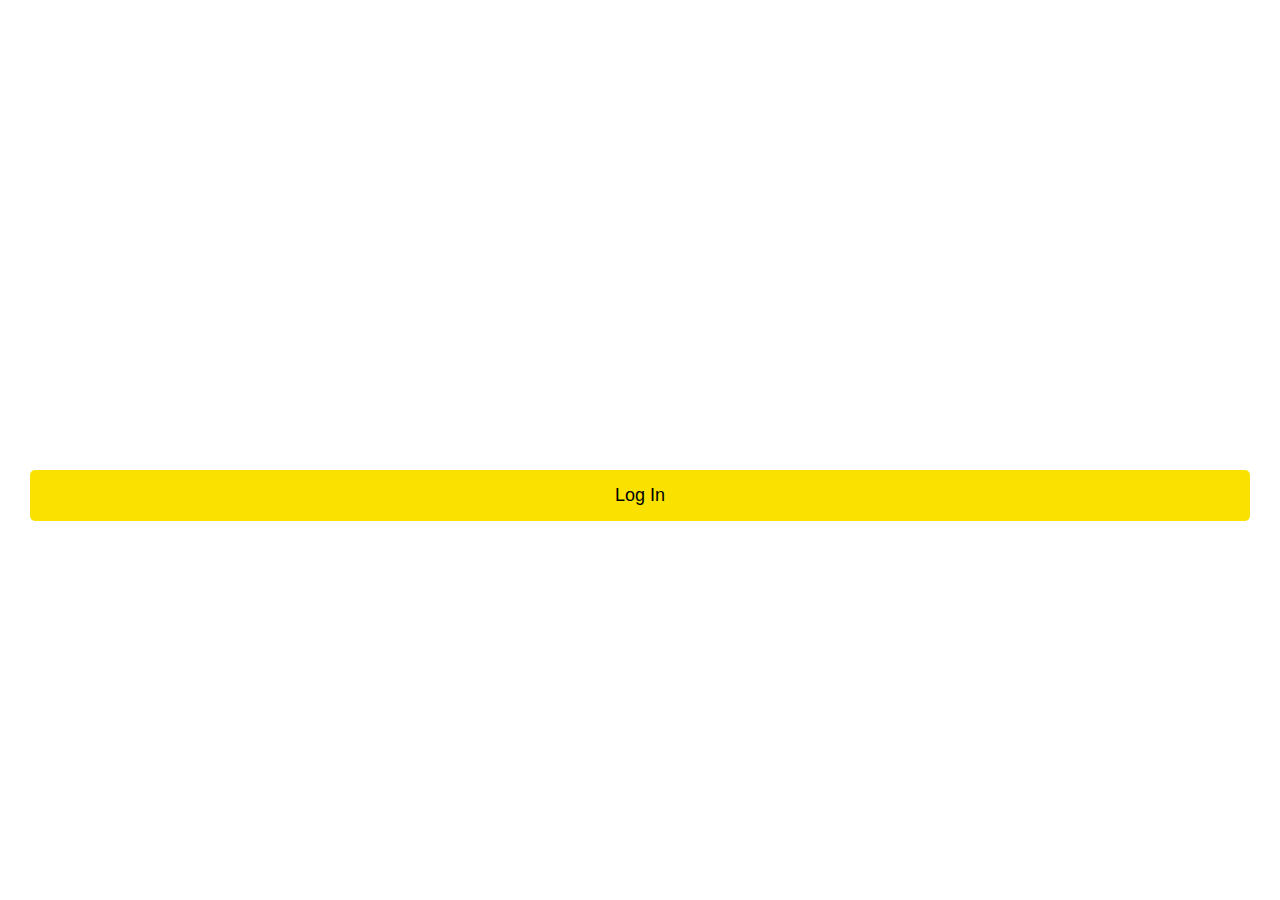
<file: index.html>
<!DOCTYPE html>
<html lang="en">
<head>
    <meta charset="UTF-8">
    <meta name="viewport" content="width=device-width, initial-scale=1.0">
    <title>welcome to kakao clone</title>
    <link rel="shortcut icon" href="https://www.kakaocorp.com/resources/favicon.ico">
    <link rel="stylesheet" href="css/style.css">
    <link rel="stylesheet" href="https://use.fontawesome.com/releases/v5.15.1/css/all.css" integrity="sha384-vp86vTRFVJgpjF9jiIGPEEqYqlDwgyBgEF109VFjmqGmIY/Y4HV4d3Gp2irVfcrp" crossorigin="anonymous">
</head>
<body class="artist">
  <div class="status-bar_special">
      <div class="status-bar__column">
          <span>No service</span>
          <i class="fas fa-wifi"></i>
      </div>
      <div class="status-bar__column">
          <span>18 : 34</span>

      </div>
      <div class="status-bar__column">
          <span>100%</span>
          <i class="fas fa-battery-three-quarters fa-lg"></i>
          <i class="fas fa-bolt"></i>
      </div>
  </div>
  <header class="welcome-header">
      <h1 class="welcome-header__title">Welcome to Kokoa Clone</h1>
      <P class="welcome-header__text">
          If you have a Kokoa Account,<br> 
          log in with your email or phone number.
      </P>
  </header>
  <form action="friends.html" class="login-form" method="get">
      <input required name="username" type="text" placeholder="Email or phone number"/>
      <input required name="password" type="password" placeholder="Password" />
      <input type="submit" value="Log In">
      <a href="#">Find kokoa Accunt or Password</a>
  </form>
  <div class="no-mobile">
    <span>Yourscreen is to0 big😂</span>
  </div>
</body>
</html>
</file>
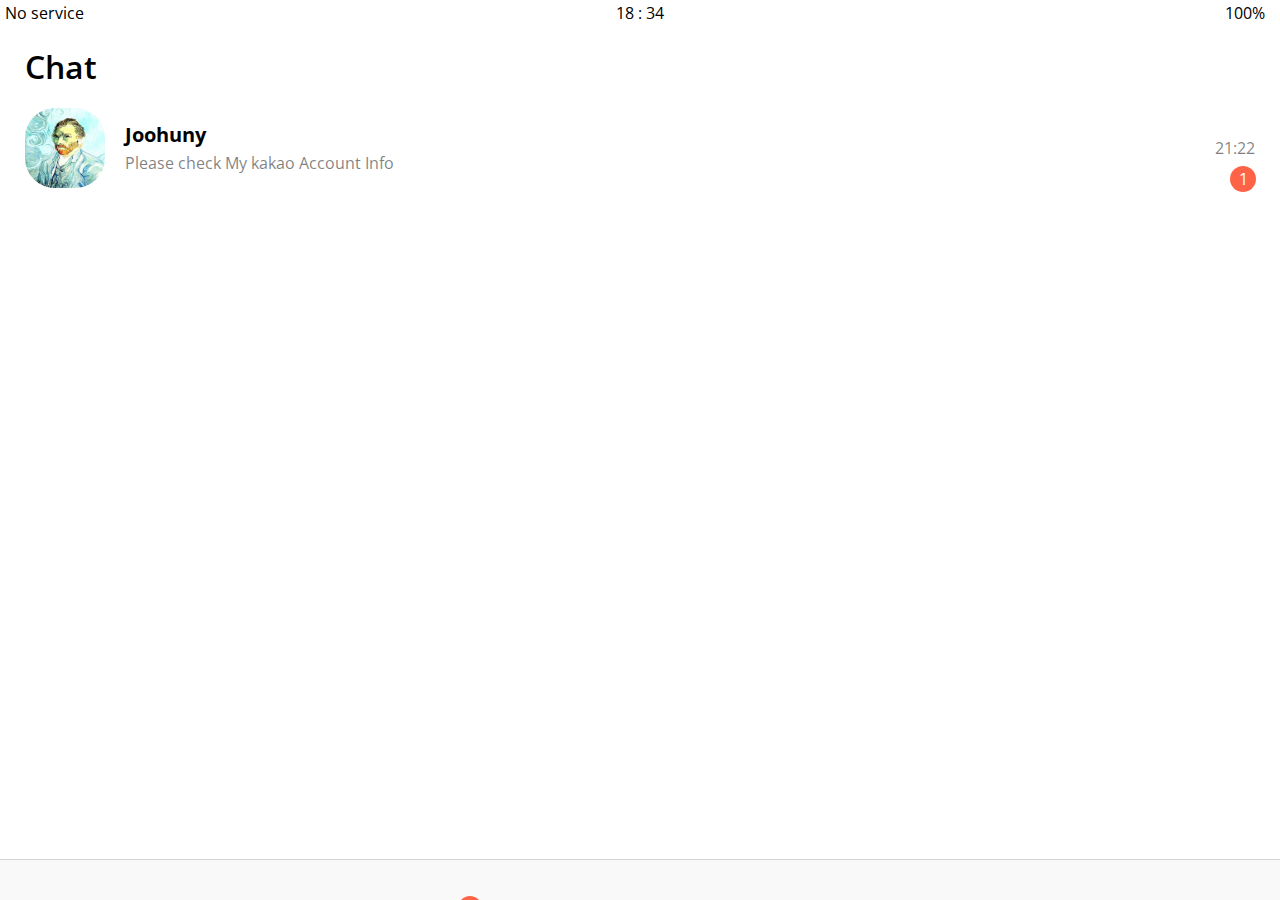
<file: chat.html>
<!DOCTYPE html>
<html lang="en">
<head>
    <meta charset="UTF-8">
    <meta name="viewport" content="width=device-width, initial-scale=1.0">
    <title>Chat-kokoa clone</title>
    <link rel="shortcut icon" href="https://www.kakaocorp.com/resources/favicon.ico">
    <link rel="stylesheet" href="css/style.css">
    <link rel="stylesheet" href="https://use.fontawesome.com/releases/v5.15.1/css/all.css" integrity="sha384-vp86vTRFVJgpjF9jiIGPEEqYqlDwgyBgEF109VFjmqGmIY/Y4HV4d3Gp2irVfcrp" crossorigin="anonymous">
</head>
<body>
  <div class="status-bar">
      <div class="status-bar__column">
          <span>No service</span>
          <i class="fas fa-wifi"></i>
      </div>
      <div class="status-bar__column">
          <span>18 : 34</span>
      </div>
      <div class="status-bar__column">
          <span>100%</span>
          <i class="fas fa-battery-three-quarters fa-lg"></i>
          <i class="fas fa-bolt"></i>
      </div>
  </div>
  <nav class="nav">
      <ul class="nav__list">
          <li class="nav__btn">
              <a href="friends.html" class="nav__link">
                <i class="far fa-user fa-lg"></i>
              </a>
          </li>
          <li class="nav__btn">
            <a href="chat.html" class="nav__link">
                <span class="nav__notification">1</span>
                <i class="fas fa-comment fa-lg"></i>
            </a>
        </li><li class="nav__btn">
            <a href="find.html" class="nav__link">
                <i class="fas fa-search fa-lg"></i>
            </a>
        </li><li class="nav__btn">
            <a href="more.html" class="nav__link">
                <i class="fas fa-ellipsis-h fa-lg"></i>
                <div class="dot"></div>
            </a>
        </li>
      </ul>
  </nav>
  <header class="screen-header">
      <h1 class="screen-header__title">Chat</h1>
      <div class="screen-header__icons">
        <span><i class="fas fa-search fa-lg"></i></span>
        <span><i class="far fa-comment-dots fa-lg"></i></span>
        <span><i class="fas fa-music fa-lg"></i></span>
        <a href="setting.html"><span><i class="fas fa-cog fa-lg"></i></span></a>
      </div>
  </header>
  <main class="friends-screen">
      <div class="user-component-chat">
          <div class="user-component__column">
              <img src="screenshots/watercolour-2168706_1920.jpg" class="user-component__avatar user-component__avatar--xl">
              <a href="chats.html"><div class="user-component__text-chat">
                <h4 class="user-component__title">Joohuny</h4>
                <h6 class="user-component__subtitle">Please check My kakao Account Info</h6>
              </div></a>
          </div>
          <div class="user-component__column">
              <div class="user-component__info">
                  <span>21:22</span>
                  <div class="nav__notification-2">1</div>
              </div>
          </div>
     </div>
     
  </main>
  <div class="no-mobile">
    <span>Yourscreen is to0 big😂</span>
  </div>  
</body>
</html>
</file>
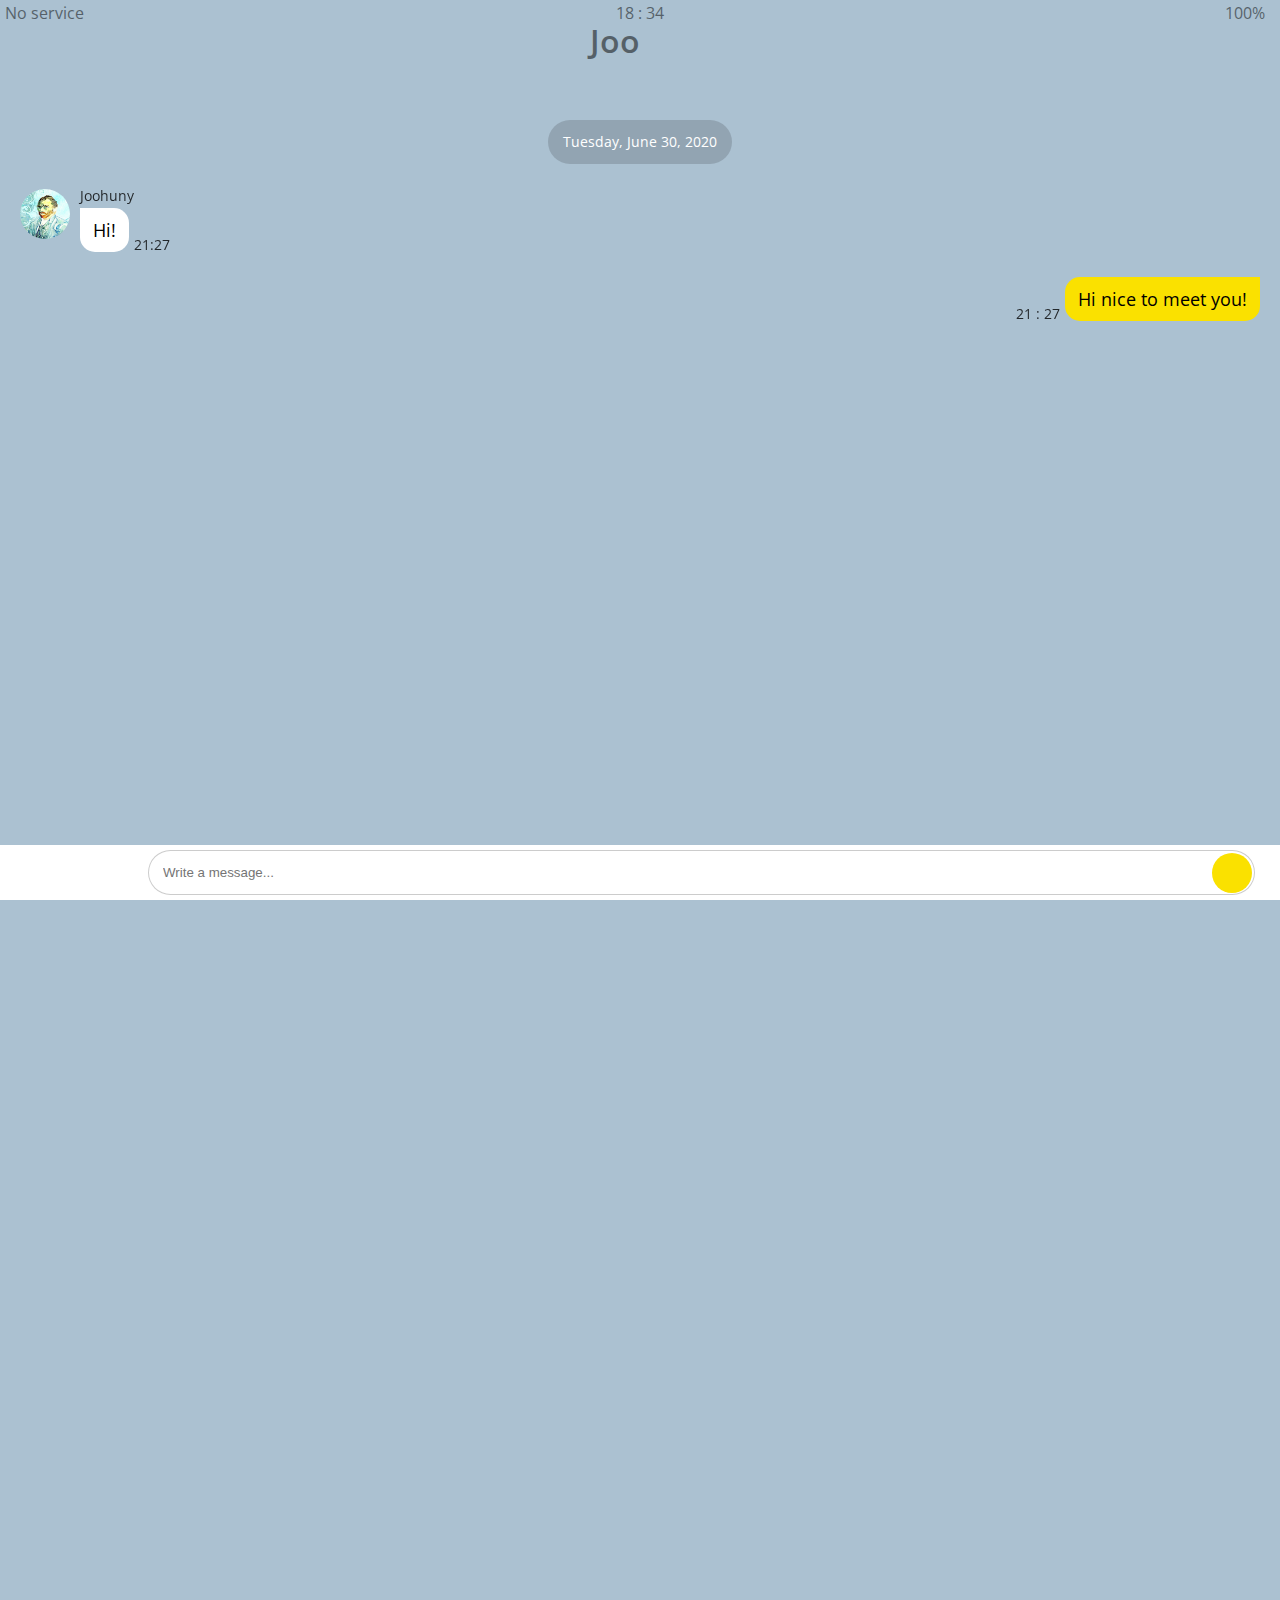
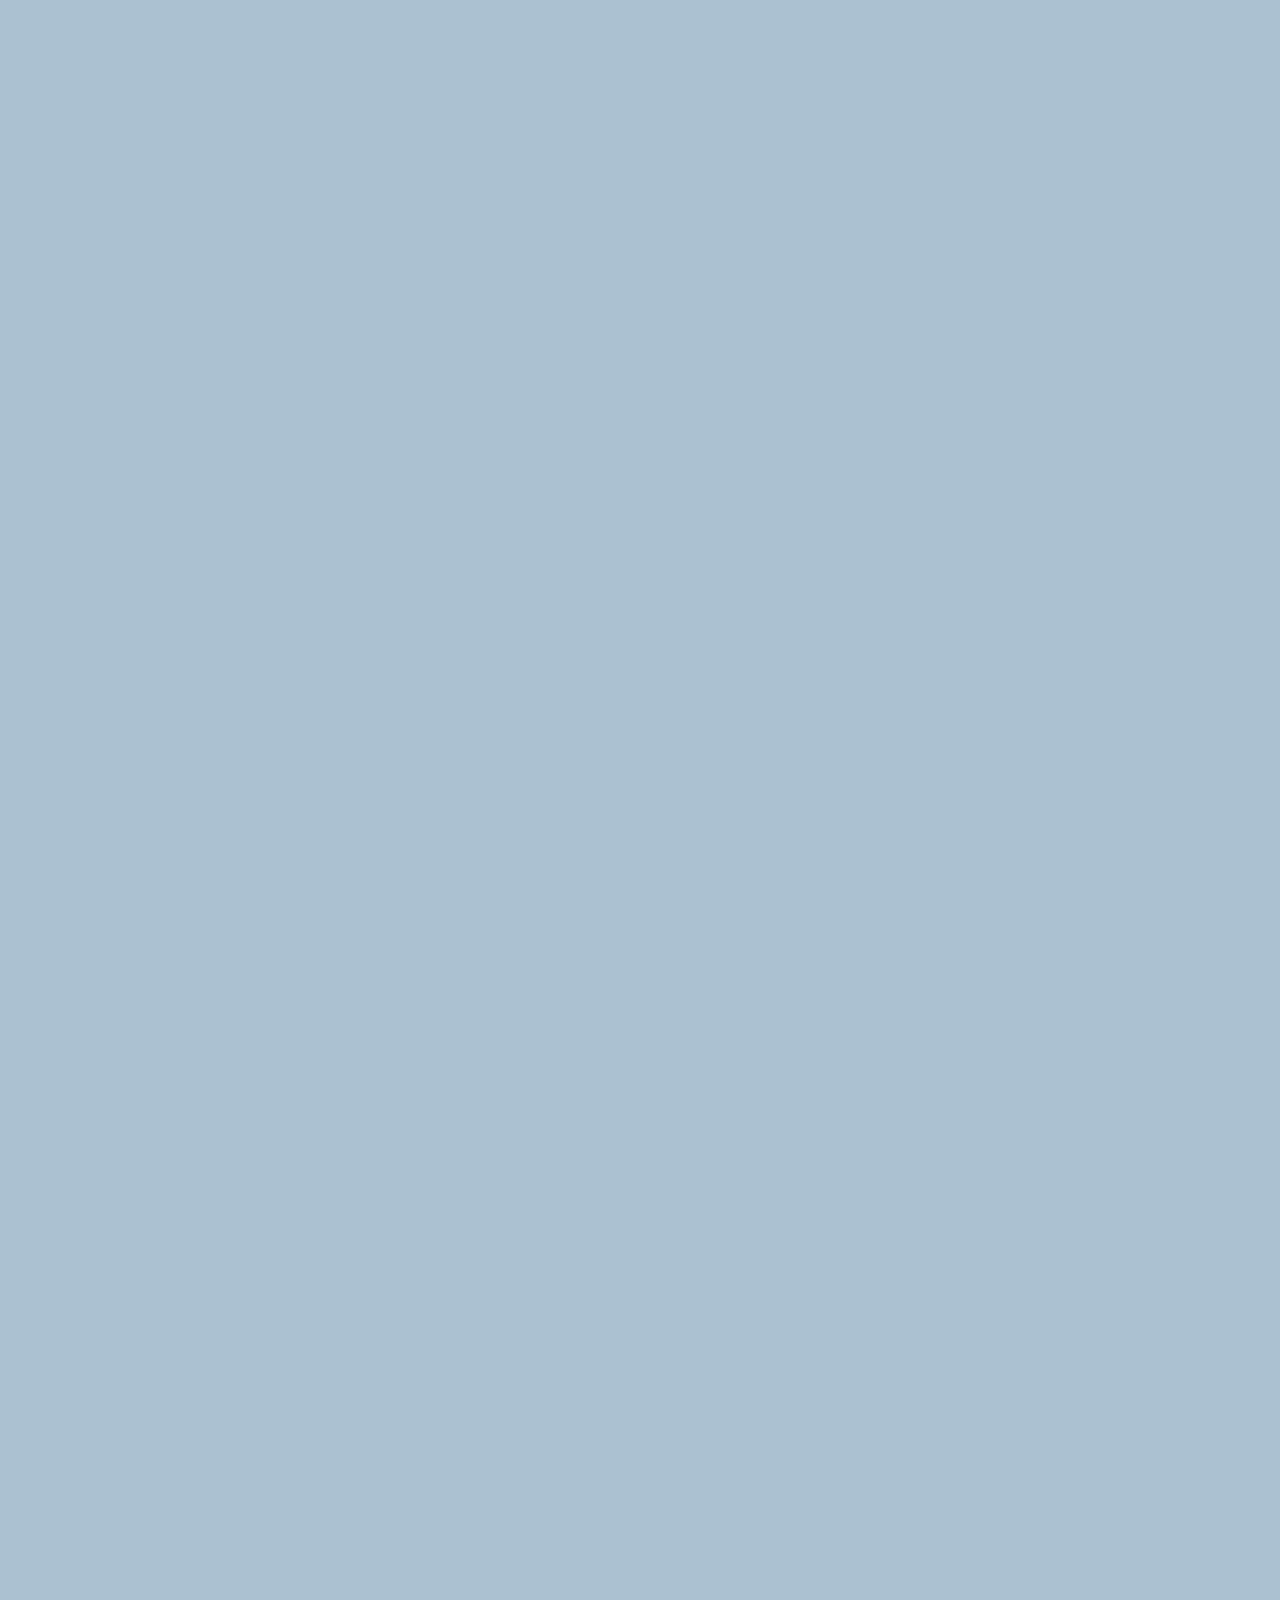
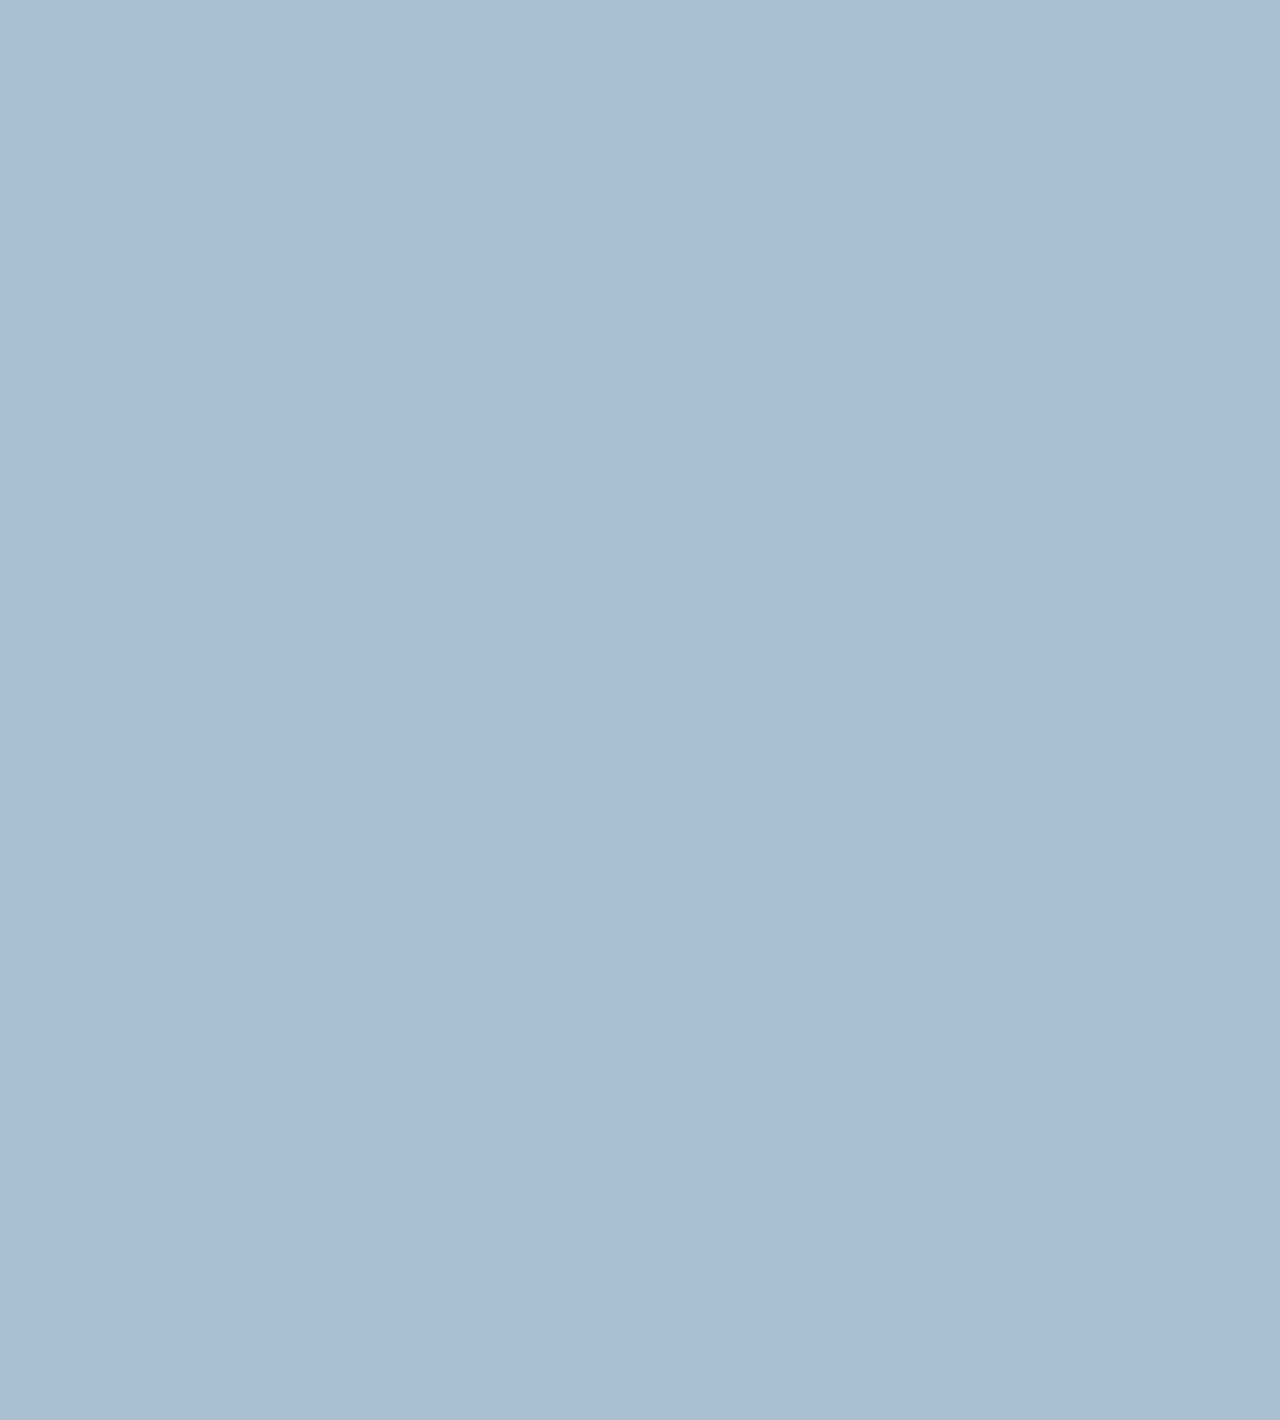
<file: chats.html>
<!DOCTYPE html>
<html lang="en">
<head>
    <meta charset="UTF-8">
    <meta name="viewport" content="width=device-width, initial-scale=1.0">
    <title>Chats-kokoa clone</title>
    <link rel="shortcut icon" href="https://www.kakaocorp.com/resources/favicon.ico">
    <link rel="stylesheet" href="css/style.css">
    <link rel="stylesheet" href="https://use.fontawesome.com/releases/v5.15.1/css/all.css" integrity="sha384-vp86vTRFVJgpjF9jiIGPEEqYqlDwgyBgEF109VFjmqGmIY/Y4HV4d3Gp2irVfcrp" crossorigin="anonymous">
</head>
<body class="chats-screen">
  <div class="status-bar">
      <div class="status-bar__column">
          <span>No service</span>
          <i class="fas fa-wifi"></i>
      </div>
      <div class="status-bar__column">
          <span>18 : 34</span>
      </div>
      <div class="status-bar__column">
          <span>100%</span>
          <i class="fas fa-battery-three-quarters fa-lg"></i>
          <i class="fas fa-bolt"></i>
      </div>
  </div>
  <header class="screen-header">
    <a href="chat.html"><h1 class="screen-header__title"><i class="fas fa-chevron-left"></i></h1></a>
    <div class="screen-header__title">Joo</div>
    <div class="screen-header__icons">
      <span><i class="fas fa-search fa-lg"></i></span>
      <span><i class="fas fa-bars fa-lg"></i></span>
    </div>
  </header>
  <main class="main-screen main-chat">
      <div class="chat__timestamp">
          Tuesday, June 30, 2020
      </div>
      <div class="message-row">
        <img src="screenshots/watercolour-2168706_1920.jpg">
        <div class="message-row__content">
            <span class="message__author">Joohuny</span>
            <div class="message__info">
                <span class="message__bubble">Hi!</span>
                <span class="message__time">21:27</span>
            </div>
        </div>
      </div>
      <div class="message-row message-row--own">
          <div class="message-row__content">
              <div class="message__info">
                  <span class="message__bubble">Hi nice to meet you!</span>
                  <span class="message__time">21 : 27</span>
              </div>
          </div>
      </div>
  </main>
  <form class="reply">
      <div class="reply__column">
        <i class="far fa-plus-square fa-lg"></i>
      </div>
      <div class="reply__column">
          <input type="text" placeholder="Write a message..."/>
          <i class="far fa-smile-wink fa-lg"></i>
          <button>
            <i class="fas fa-arrow-up"></i>
          </button>
      </div>
  </form>
  <div class="no-mobile">
    <span>Yourscreen is to0 big😂</span>
  </div>
</body>
</html>
</file>
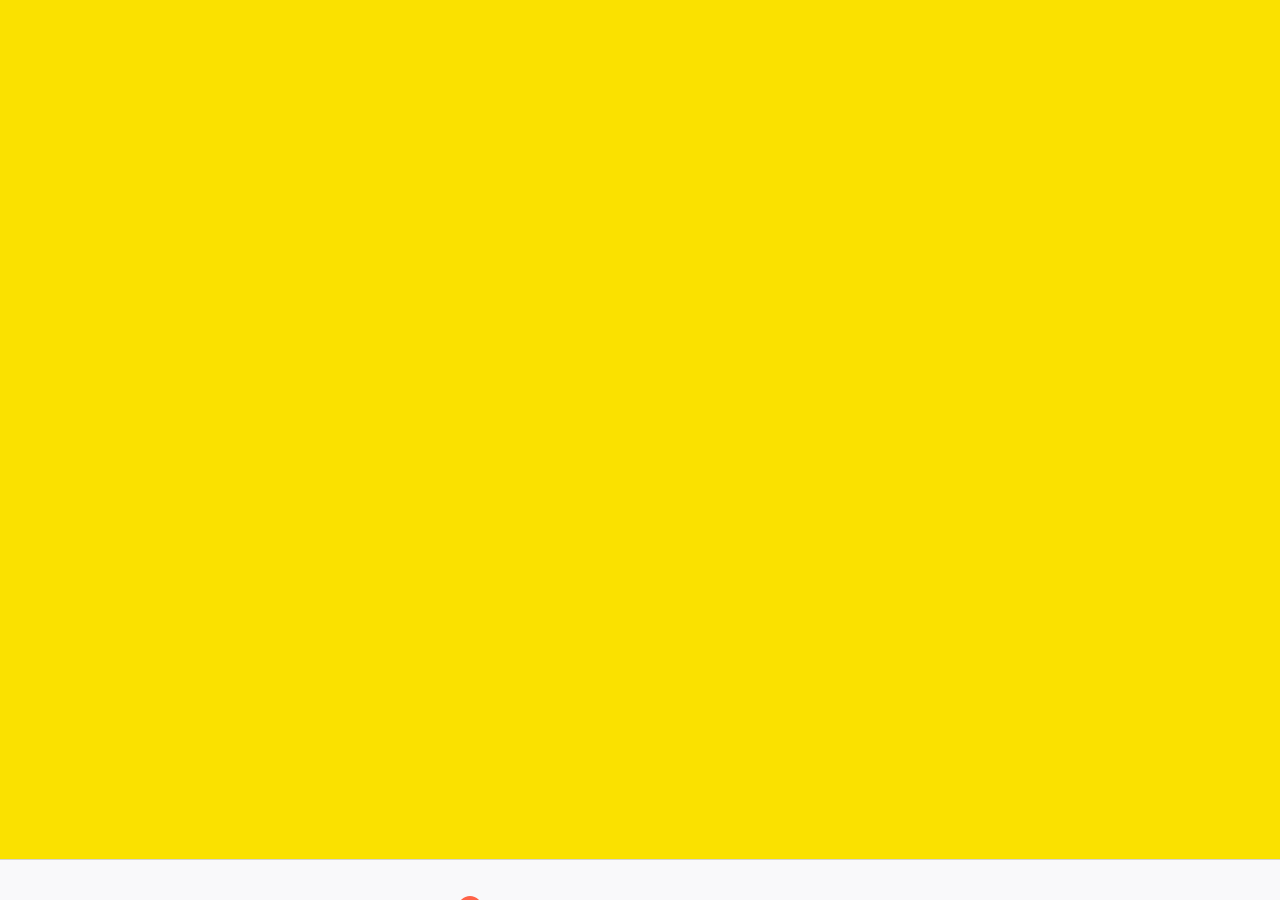
<file: friends.html>
<!DOCTYPE html>
<html lang="en">
<head>
    <meta charset="UTF-8">
    <meta name="viewport" content="width=device-width, initial-scale=1.0">
    <title>friends-kokoa clone</title>
    <link rel="shortcut icon" href="https://www.kakaocorp.com/resources/favicon.ico">
    <link rel="stylesheet" href="css/style.css">
    <link rel="stylesheet" href="https://use.fontawesome.com/releases/v5.15.1/css/all.css" integrity="sha384-vp86vTRFVJgpjF9jiIGPEEqYqlDwgyBgEF109VFjmqGmIY/Y4HV4d3Gp2irVfcrp" crossorigin="anonymous">
</head>
<body>
  <div class="status-bar">
      <div class="status-bar__column">
          <span>No service</span>
          <i class="fas fa-wifi"></i>
      </div>
      <div class="status-bar__column">
          <span>18 : 34</span>
      </div>
      <div class="status-bar__column">
          <span>100%</span>
          <i class="fas fa-battery-three-quarters fa-lg"></i>
          <i class="fas fa-bolt"></i>
      </div>
  </div>
  <nav class="nav">
      <ul class="nav__list">
          <li class="nav__btn">
              <a href="friends.html" class="nav__link">
                <i class="fas fa-user fa-lg"></i>
              </a>
          </li>
          <li class="nav__btn">
            <a href="chat.html" class="nav__link">
                <span class="nav__notification">1</span>
                <i class="far fa-comment fa-lg"></i>
            </a>
        </li><li class="nav__btn">
            <a href="find.html" class="nav__link">
                <i class="fas fa-search fa-lg"></i>
            </a>
        </li><li class="nav__btn">
            <a href="more.html" class="nav__link">
                <i class="fas fa-ellipsis-h fa-lg"></i>
                <div class="dot"></div>
            </a>
        </li>
      </ul>
  </nav>
  <header class="screen-header">
      <h1 class="screen-header__title">Friends</h1>
      <div class="screen-header__icons">
        <span><i class="fas fa-search fa-lg"></i></span>
        <span><i class="fas fa-music fa-lg"></i></span>
        <a href="setting.html"><span><i class="fas fa-cog fa-lg"></i></span></a>      </div>
  </header>
  <a href="#" class="friends-display-link">
    <i class="fas fa-info-circle"></i> Friends' Names Display
    <i class="fas fa-chevron-right fa-xs"></i>
  </a>
  <main class="friends-screen">
      <div class="user-component">
          <div class="user-component__column">
              <img src="screenshots/watercolour-2168706_1920.jpg" class="user-component__avatar user-component__avatar--xl">
              <div class="user-component__text">
                <h4 class="user-component__title">Joohuny</h4>
              </div>
          </div>
          <div class="user-component__column"></div>
          <div class="friends-screen__channel">
              <div class="friends-screen__channel-header">
                  <span>Channel</span>
                  <i class="fas fa-chevron-up fa-xs"></i>
              </div>
              <div class="user-component__column">
                  <div class="user-component__text">
                    <img src="screenshots/watercolour-2168706_1920.jpg" class="user-component__avatar user-component__avatar--sm">
                    <h4 class="user-component__title user-component__title--not-bold">Channel</h4>
                  </div>        
                  <div class="user-component__column">
                    <span>2</span>
                    <i class="fas fa-chevron-right fa-xs"></i>
                </div>    
              </div>              
          </div>
      </div>

  </main>
  <div class="splash-screen">
    <i class="fas fa-comment"></i>
  </div>  
  <div class="no-mobile">
      <span>Yourscreen is to0 big😂</span>
  </div>
  
</body>
</html>
</file>
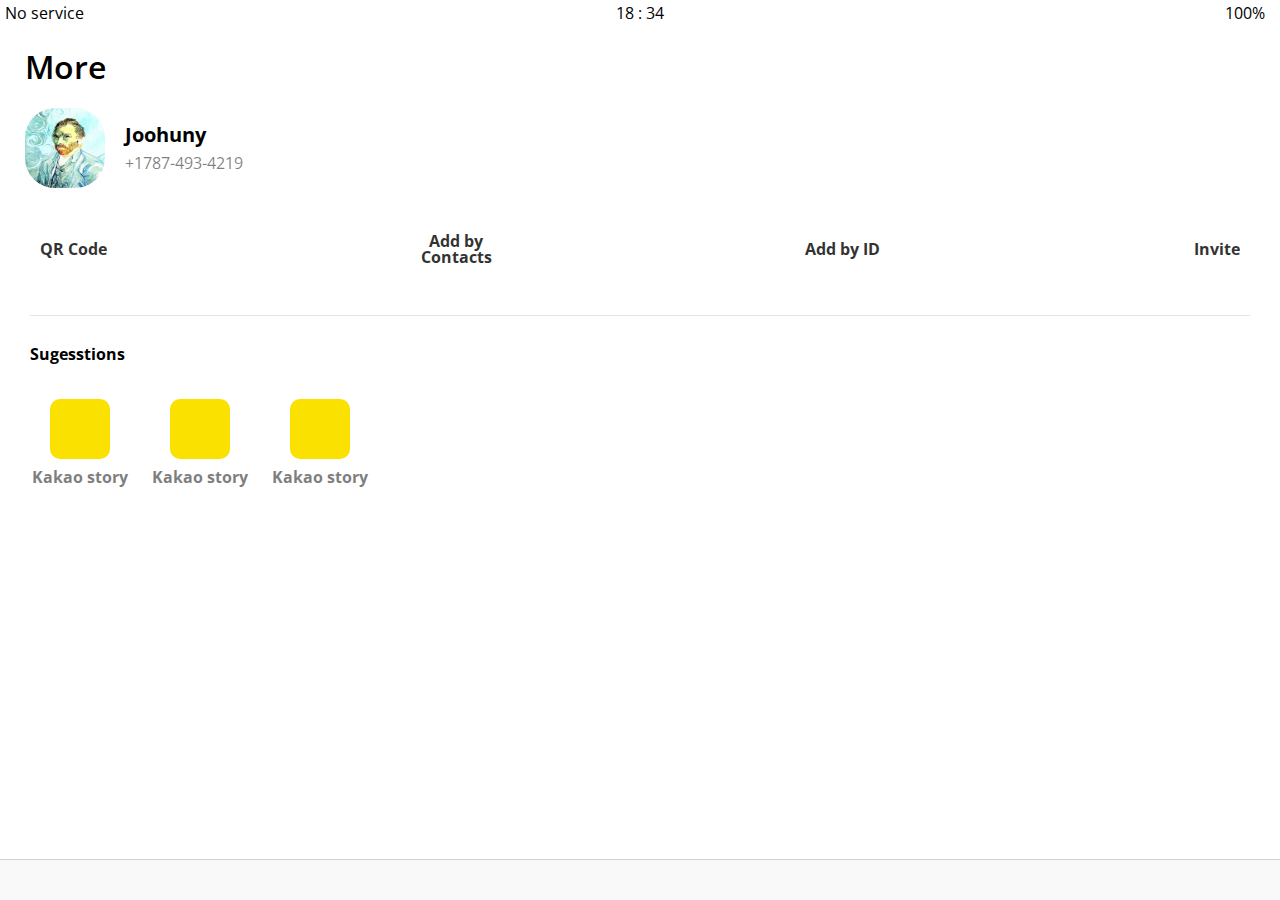
<file: more.html>
<!DOCTYPE html>
<html lang="en">
<head>
    <meta charset="UTF-8">
    <meta name="viewport" content="width=device-width, initial-scale=1.0">
    <title>More-kokoa clone</title>
    <link rel="shortcut icon" href="https://www.kakaocorp.com/resources/favicon.ico">
    <link rel="stylesheet" href="css/style.css">
    <link rel="stylesheet" href="https://use.fontawesome.com/releases/v5.15.1/css/all.css" integrity="sha384-vp86vTRFVJgpjF9jiIGPEEqYqlDwgyBgEF109VFjmqGmIY/Y4HV4d3Gp2irVfcrp" crossorigin="anonymous">
</head>
<body class="find">
  <div class="status-bar">
      <div class="status-bar__column">
          <span>No service</span>
          <i class="fas fa-wifi"></i>
      </div>
      <div class="status-bar__column">
          <span>18 : 34</span>
      </div>
      <div class="status-bar__column">
          <span>100%</span>
          <i class="fas fa-battery-three-quarters fa-lg"></i>
          <i class="fas fa-bolt"></i>
      </div>
  </div>
  <nav class="nav">
      <ul class="nav__list">
          <li class="nav__btn">
              <a href="friends.html" class="nav__link">
                <i class="far fa-user fa-lg"></i>
              </a>
          </li>
          <li class="nav__btn">
            <a href="chat.html" class="nav__link">
                <i class="far fa-comment fa-lg"></i>
            </a>
        </li><li class="nav__btn">
            <a href="find.html" class="nav__link">
                <i class="fas fa-search fa-lg"></i>
            </a>
        </li><li class="nav__btn">
            <a href="more.html" class="nav__link">
                <i class="fas fa-ellipsis-h fa-lg"></i>
                <div class="dot"></div>
            </a>
        </li>
      </ul>
  </nav>
  <header class="screen-header">
      <h1 class="screen-header__title">More</h1>
      <div class="screen-header__icons">
        <span><i class="fas fa-search fa-lg"></i></span>
        <a href="setting.html"><span><i class="fas fa-cog fa-lg"></i></span></a>
        <div class="dot-settings">
      </div>
  </header>
  <main class="friends-screen">
    <div class="user-component-chat">
        <div class="user-component__column">
            <img src="screenshots/watercolour-2168706_1920.jpg" class="user-component__avatar user-component__avatar--xl">
            <div class="user-component__text-chat">
              <h4 class="user-component__title">Joohuny</h4>
              <h6 class="user-component__subtitle">+1787-493-4219<i class="fas fa-exclamation-circle"></i></h6>
            </div>
        </div>
        <div class="user-component__column">
            <i class="far fa-comment-alt fa-2x other"></i>
        </div>
   </div>
  </main>  
  <main class="screen-role">
      <div class="screen-role__item">
          <div class="screen-role__icon">
            <i class="fas fa-qrcode fa-2x"></i>
            <span>QR Code</span>
          </div>
          <div class="screen-role__icon">
            <i class="fas fa-id-card-alt fa-2x"></i>
            <span>Add by <br>Contacts</span>
          </div>
          <div class="screen-role__icon">
            <i class="fas fa-fingerprint fa-2x"></i>
            <span>Add by ID</span>
          </div>
          <div class="screen-role__icon ">
            <i class="far fa-envelope fa-2x"></i>
            <span>Invite</span>
          </div>
      </div>
   
  </main>
  <main class="screen-more">
    <div class="screen-more-title">
        Sugesstions
    </div>
    <div class="screen-more-item">
        <div class="screen-more-kakao">
            <div class="screen-more-kakao-icon">
                <i class="fab fa-whatsapp fa-2x"></i>
            </div>
            <div class="screen-more-kakao-title">
                Kakao story
            </div>
        </div>
        <div class="screen-more-kakao">
            <div class="screen-more-kakao-icon">
                <i class="fab fa-whatsapp fa-2x"></i>
            </div>
            <div class="screen-more-kakao-title">
                Kakao story
            </div>
        </div>
        <div class="screen-more-kakao">
            <div class="screen-more-kakao-icon">
                <i class="fab fa-whatsapp fa-2x"></i>
            </div>
            <div class="screen-more-kakao-title">
                Kakao story
            </div>
        </div>
    </div>  
    
    
      
  </main>
  <div class="no-mobile">
    <span>Yourscreen is to0 big😂</span>
  </div>
 </body>
</html>
</file>
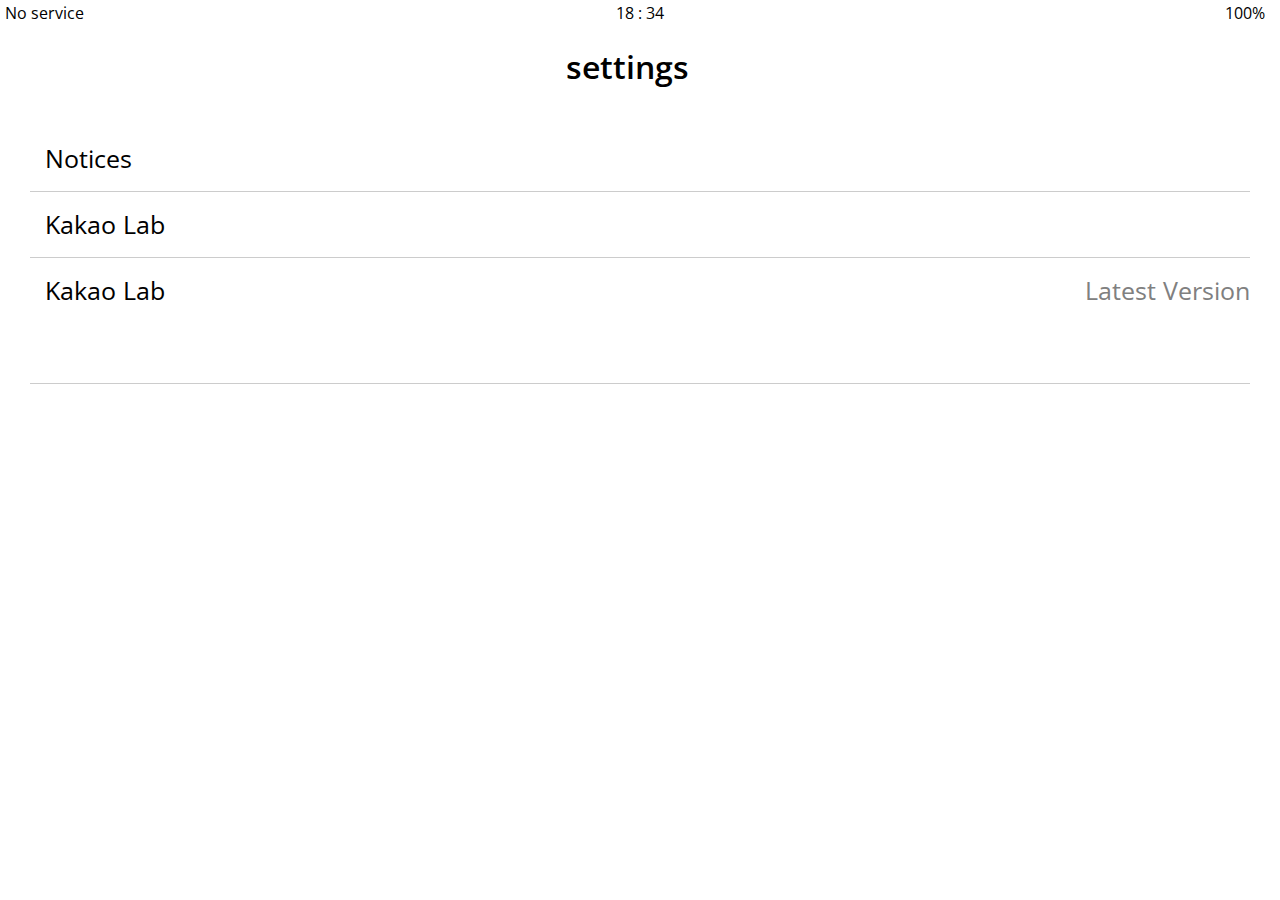
<file: setting.html>
<!DOCTYPE html>
<html lang="en">
<head>
    <meta charset="UTF-8">
    <meta name="viewport" content="width=device-width, initial-scale=1.0">
    <title>Setting-kakaoclone</title>
    <link rel="shortcut icon" href="https://www.kakaocorp.com/resources/favicon.ico">
    <link rel="stylesheet" href="css/style.css">
    <link rel="stylesheet" href="https://use.fontawesome.com/releases/v5.15.1/css/all.css" integrity="sha384-vp86vTRFVJgpjF9jiIGPEEqYqlDwgyBgEF109VFjmqGmIY/Y4HV4d3Gp2irVfcrp" crossorigin="anonymous">
</head>
<body class="find">
  <div class="status-bar">
      <div class="status-bar__column">
          <span>No service</span>
          <i class="fas fa-wifi"></i>
      </div>
      <div class="status-bar__column">
          <span>18 : 34</span>
      </div>
      <div class="status-bar__column">
          <span>100%</span>
          <i class="fas fa-battery-three-quarters fa-lg"></i>
          <i class="fas fa-bolt"></i>
      </div>
  </div>

  <header class="screen-header">
      <a href="find.html"><h1 class="screen-header__title"><i class="fas fa-chevron-left"></i></h1></a>
      <div class="screen-header__title">settings</div>
      <div class="screen-header__icons">
        <span><i class="fas fa-search fa-lg"></i></span>
      </div>
  </header>
  <main class="item">
      <div class="item-info-one">
        <div class="item-info">
            <i class="fas fa-volume-down fa-lg"></i>
            <span>Notices</span>
        </div>
        <div class="item-info">
            <i class="fas fa-flask "></i>
            <span>Kakao Lab</span>
        </div>
        <div class="item-info">
            <span>
                <i class="fas fa-exclamation-triangle"></i>
                <span>Kakao Lab</span>
            </span>
            <span class="right">Latest Version</span>
        </div>   
      </div>
      
         
  </main>            
      
  
  <div class="no-mobile">
    <span>Yourscreen is to0 big😂</span>
  </div>
 </body>
</html>
</file>
<file: css/style.css>
@import "reset.css";
@import "var.css";

/*component*/
@import "components/status-bar.css";
@import "components/nav-bar.css";
@import "components/screen-header.css";
@import "components/user-component.css";
@import "components/screen-role.css";
@import "components/no-mobile.css";
/*screens*/
@import "screens/login.css";
@import "screens/friends.css";
@import "screens/find-screen.css";
@import "screens/setting.css";
@import "screens/screen-more.css";
@import "screens/chats.css";
/*font*/
@import url("https://fonts.googleapis.com/css2?family=Open+Sans:wght@400;600&display=swap");

body {
  font-family: "Open Sans", "sans-serif";
}
</file>
